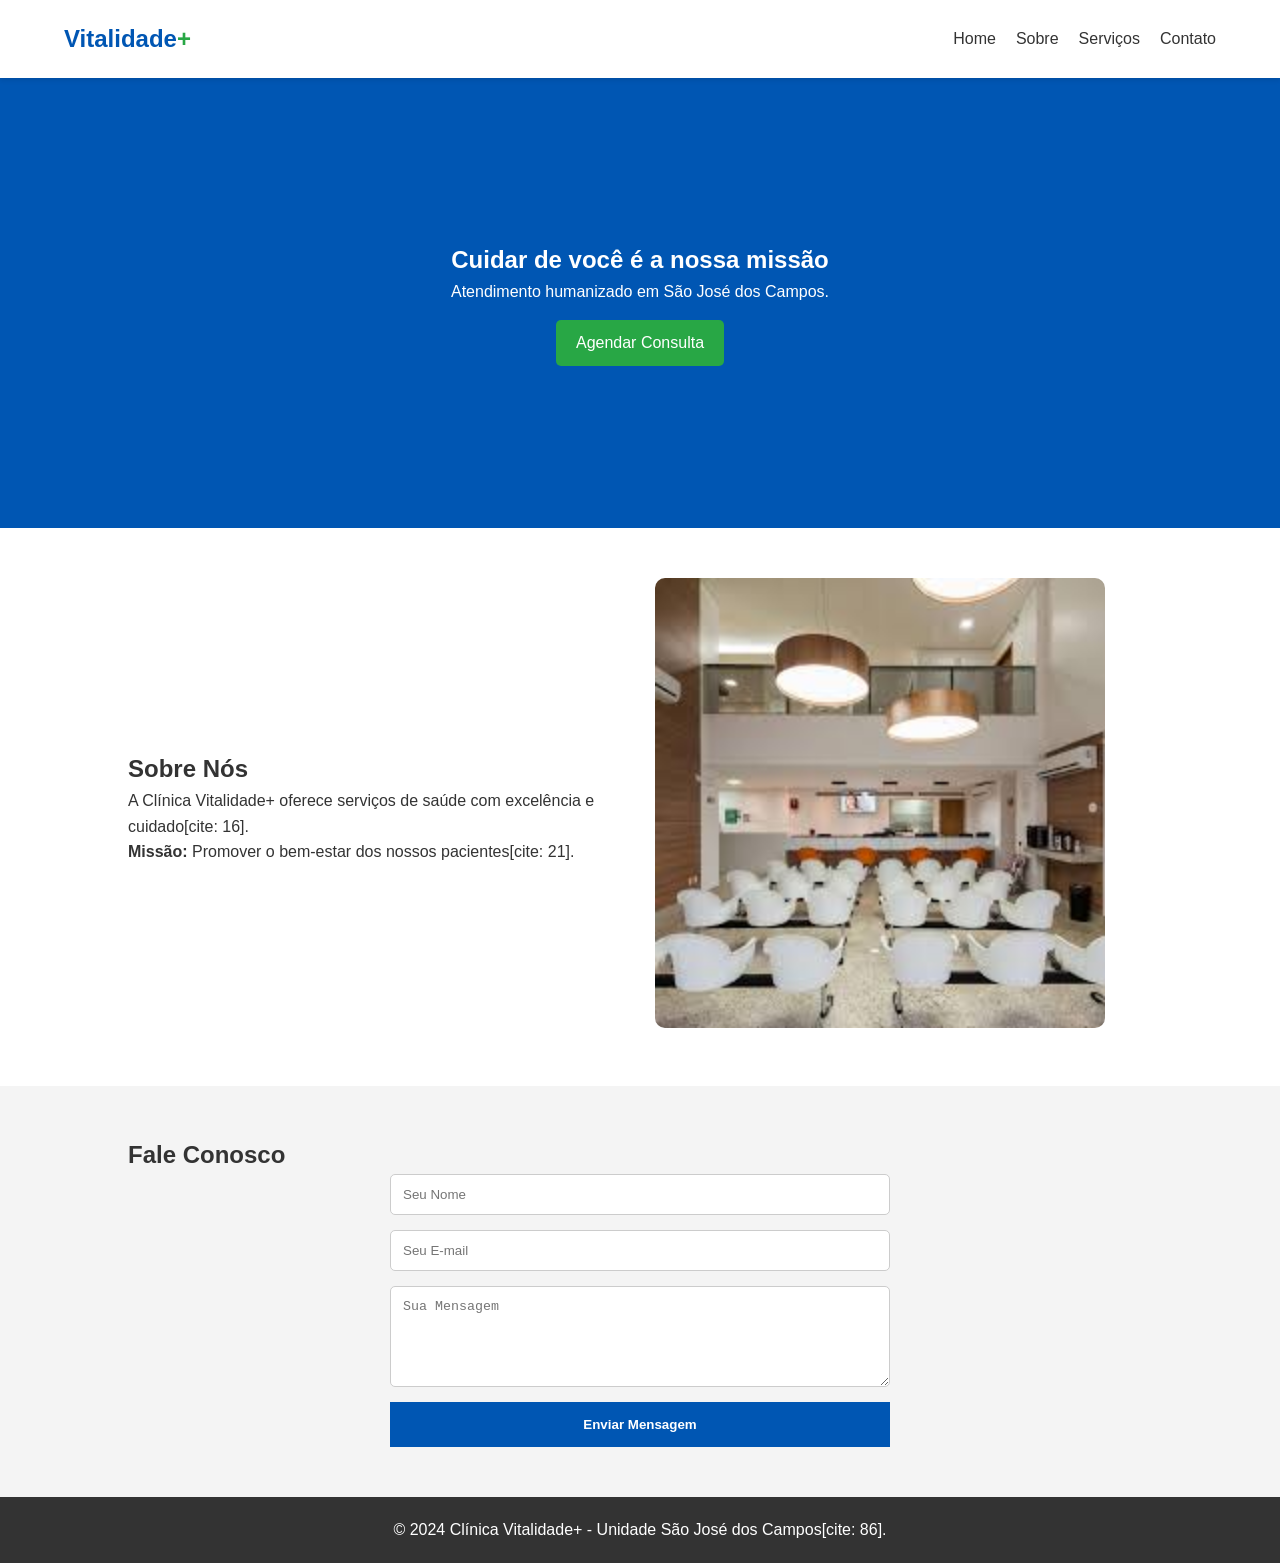
<file: 3ds/index.html>
<!DOCTYPE html>
<html lang="pt-br">
<head>
    <meta charset="UTF-8">
    <meta name="viewport" content="width=device-width, initial-scale=1.0">
    <title>Clínica Vitalidade+</title>
    <link rel="stylesheet" href="style.css"> </head>
<body>
    <header>
        <nav class="container-nav">
            <div class="logo">Vitalidade<span>+</span></div>
            <ul class="menu">
                <li><a href="#home">Home</a></li>
                <li><a href="#sobre">Sobre</a></li>
                <li><a href="#servicos">Serviços</a></li>
                <li><a href="#contato">Contato</a></li>
            </ul>
        </nav>
    </header>

    <main>
        <section id="home" class="hero">
            <div class="hero-content">
                <h1>Cuidar de você é a nossa missão</h1>
                <p>Atendimento humanizado em São José dos Campos.</p>
                <a href="#contato" class="btn-cta">Agendar Consulta</a>
            </div>
        </section>

        <section id="sobre" class="container-sessao">
            <div class="sobre-grid">
                <div class="sobre-texto">
                    <h2>Sobre Nós</h2>
                    <p>A Clínica Vitalidade+ oferece serviços de saúde com excelência e cuidado[cite: 16].</p>
                    <p><strong>Missão:</strong> Promover o bem-estar dos nossos pacientes[cite: 21].</p>
                </div>
                <div class="sobre-imagem">
                    <img src="imagen/aaaaaaa.jpg" alt="Fachada da Clínica">
                </div>
            </div>
        </section>

        <section id="contato" class="container-sessao bg-cinza">
            <h2>Fale Conosco</h2>
            <form class="form-estilizado">
                <input type="text" placeholder="Seu Nome" required>
                <input type="email" placeholder="Seu E-mail" required>
                <textarea placeholder="Sua Mensagem" rows="5" required></textarea>
                <button type="submit" class="btn-enviar">Enviar Mensagem</button>
            </form>
        </section>
    </main>

    <footer>
        <p>&copy; 2024 Clínica Vitalidade+ - Unidade São José dos Campos[cite: 86].</p>
    </footer>
</body>
</html>
</file>
<file: 3ds/style.css>
/* Reset e Tipografia [cite: 45] */
* { margin: 0; padding: 0; box-sizing: border-box; }
body { font-family: Arial, sans-serif; line-height: 1.6; color: #333; }

/* Menu Fixo e Organizado [cite: 81] */
header {
    background: #fff;
    padding: 20px 5%;
    box-shadow: 0 2px 5px rgba(0,0,0,0.1);
    position: sticky;
    top: 0;
    z-index: 100;
}
.container-nav { display: flex; justify-content: space-between; align-items: center; }
.logo { font-size: 24px; font-weight: bold; color: #0056b3; }
.logo span { color: #28a745; }
.menu { display: flex; list-style: none; }
.menu li a { text-decoration: none; color: #333; margin-left: 20px; transition: 0.3s; }
.menu li a:hover { color: #0056b3; } /* Efeito Hover obrigatório [cite: 79, 82] */

/* Banner Hero [cite: 15] */
.hero {
    height: 50vh;
    background: #0056b3;
    color: white;
    display: flex;
    justify-content: center;
    align-items: center;
    text-align: center;
}
.btn-cta {
    display: inline-block;
    background: #28a745;
    color: white;
    padding: 10px 20px;
    text-decoration: none;
    border-radius: 5px;
    margin-top: 15px;
}

/* Layout de Seções [cite: 54, 55] */
.container-sessao { padding: 50px 10%; }
.bg-cinza { background: #f4f4f4; }

/* Ajuste da Imagem para não ficar estranha [cite: 58] */
.sobre-grid { display: flex; gap: 30px; align-items: center; flex-wrap: wrap; }
.sobre-texto, .sobre-imagem { flex: 1; min-width: 300px; }
.sobre-imagem img {
    width: 100%;       /* Ocupa a largura da coluna */
    max-width: 450px;  /* Limite de tamanho */
    height: auto;      /* Proporção correta */
    border-radius: 10px;
}

/* Formulário Profissional [cite: 43] */
.form-estilizado {
    display: flex;
    flex-direction: column;
    max-width: 500px;
    margin: 0 auto;
    gap: 15px;
}
input, textarea { padding: 12px; border: 1px solid #ccc; border-radius: 5px; }
.btn-enviar {
    background: #0056b3;
    color: white;
    border: none;
    padding: 15px;
    cursor: pointer;
    font-weight: bold;
    transition: 0.3s;
}
.btn-enviar:hover { background: #003d7a; } /* Efeito Hover [cite: 82] */

footer { text-align: center; padding: 20px; background: #333; color: white; }

/* Responsividade Básica [cite: 60, 83] */
@media (max-width: 768px) {
    .menu { display: none; } /* Esconde menu no celular para simplificar */
}
</file>
